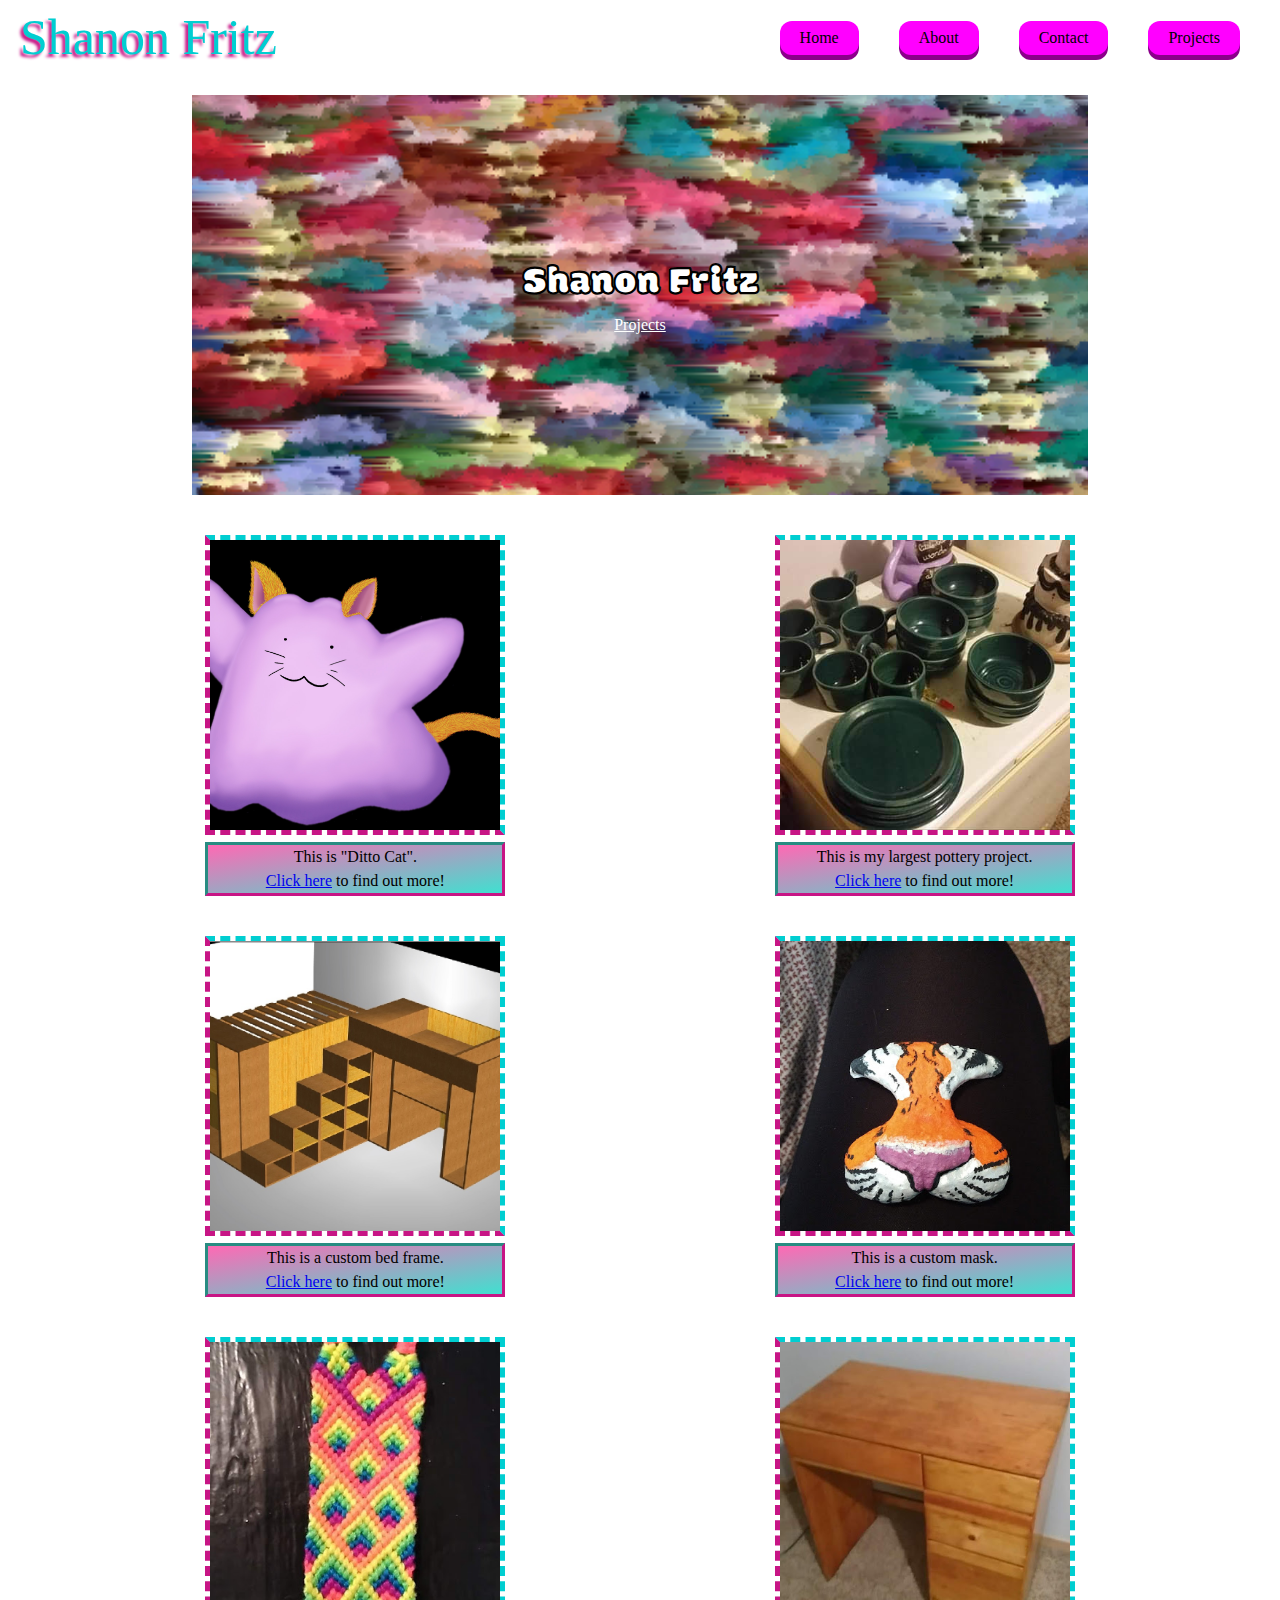
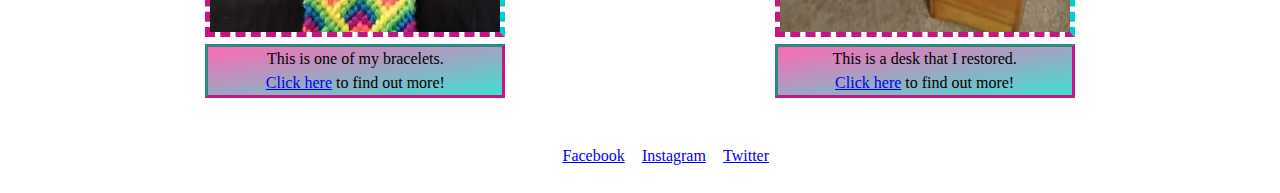
<file: index.html>
<!DOCTYPE html>
<html lang="en">
<head>
    <meta charset="UTF-8">
    <meta name="viewport" content="width=device-width, initial-scale=1.0">
    <title>Shanon Fritz</title>
    <link rel="stylesheet" href="style/index.css">
    <link href='https://fonts.googleapis.com/css?family=Modak' rel='stylesheet'>
</head>
<body>
    <div class="all">
        <div class="top">
            <div class="header">
                <header>
                    <h1>Shanon Fritz</h1>
                    <nav>
                        <a href="index.html">Home</a>
                        <a href="about.html">About</a>
                        <a href="#contact">Contact</a>
                        <a href="projects.html">Projects</a>
                    </nav>
                </header>
            </div>
            <div class="statement">
                <section>
                    <h2>Shanon Fritz</h2>
                    <nav>
                        <a href="#projects">Projects</a>
                    </nav>
                </section>
            </div>
        </div>
        <div id="projects">
            <div class="first">
                <img src="/pictures/ditto cat.jpg" alt="A digital drawing I did">
                <section>
                    <p>This is "Ditto Cat".<br><a href="projects.html#dittocat">Click here</a> to find out more!</p>
                </section>
            </div>
            <div class="second">
                <img src="/pictures/pottery.jpg" alt="My biggest pottery project">
                <section>
                    <p>This is my largest pottery project.<br><a href="projects.html#pottery">Click here</a> to find out more!</p>
                </section>
            </div>
            <div class="third">
                <img src="/pictures/dreambed.jpg" alt="This is the framwork for a bedframe">
                <section>
                    <p>This is a custom bed frame.<br><a href="projects.html#bedframe">Click here</a> to find out more!</p>
                </section>
            </div>
            <div class="forth">
                <img src="/pictures/mask.jpg" alt="A mask I made for Halloween one year">
                <section>
                    <p>This is a custom mask.<br><a href="projects.html#mask">Click here</a> to find out more!</p>
                </section>
            </div>
            <div class="fifth">
                <img src="/pictures/bracelet.jpg" alt="A bracelet I made to sell">
                <section>
                    <p>This is one of my bracelets.<br><a href="projects.html#bracelet">Click here</a> to find out more!</p>
                </section>
            </div>
            <div class="sixth">
                <img src="/pictures/desk.jpg" alt="A desk I restored">
                <section>
                    <p>This is a desk that I restored.<br><a href="projects.html#desk">Click here</a> to find out more!</p>
                </section>
            </div>
        </div>
        <footer id="contact">
            <div class="footer">
                <nav>
                    <a href="https://facebook.com" target="_blank">Facebook</a>
                    <a href="https://instagram.com" target="_blank">Instagram</a>
                    <a href="https://twitter.com" target="_blank">Twitter</a>
                </nav>
            </div>
        </footer>
    </div>
</body>
</html>
</file>
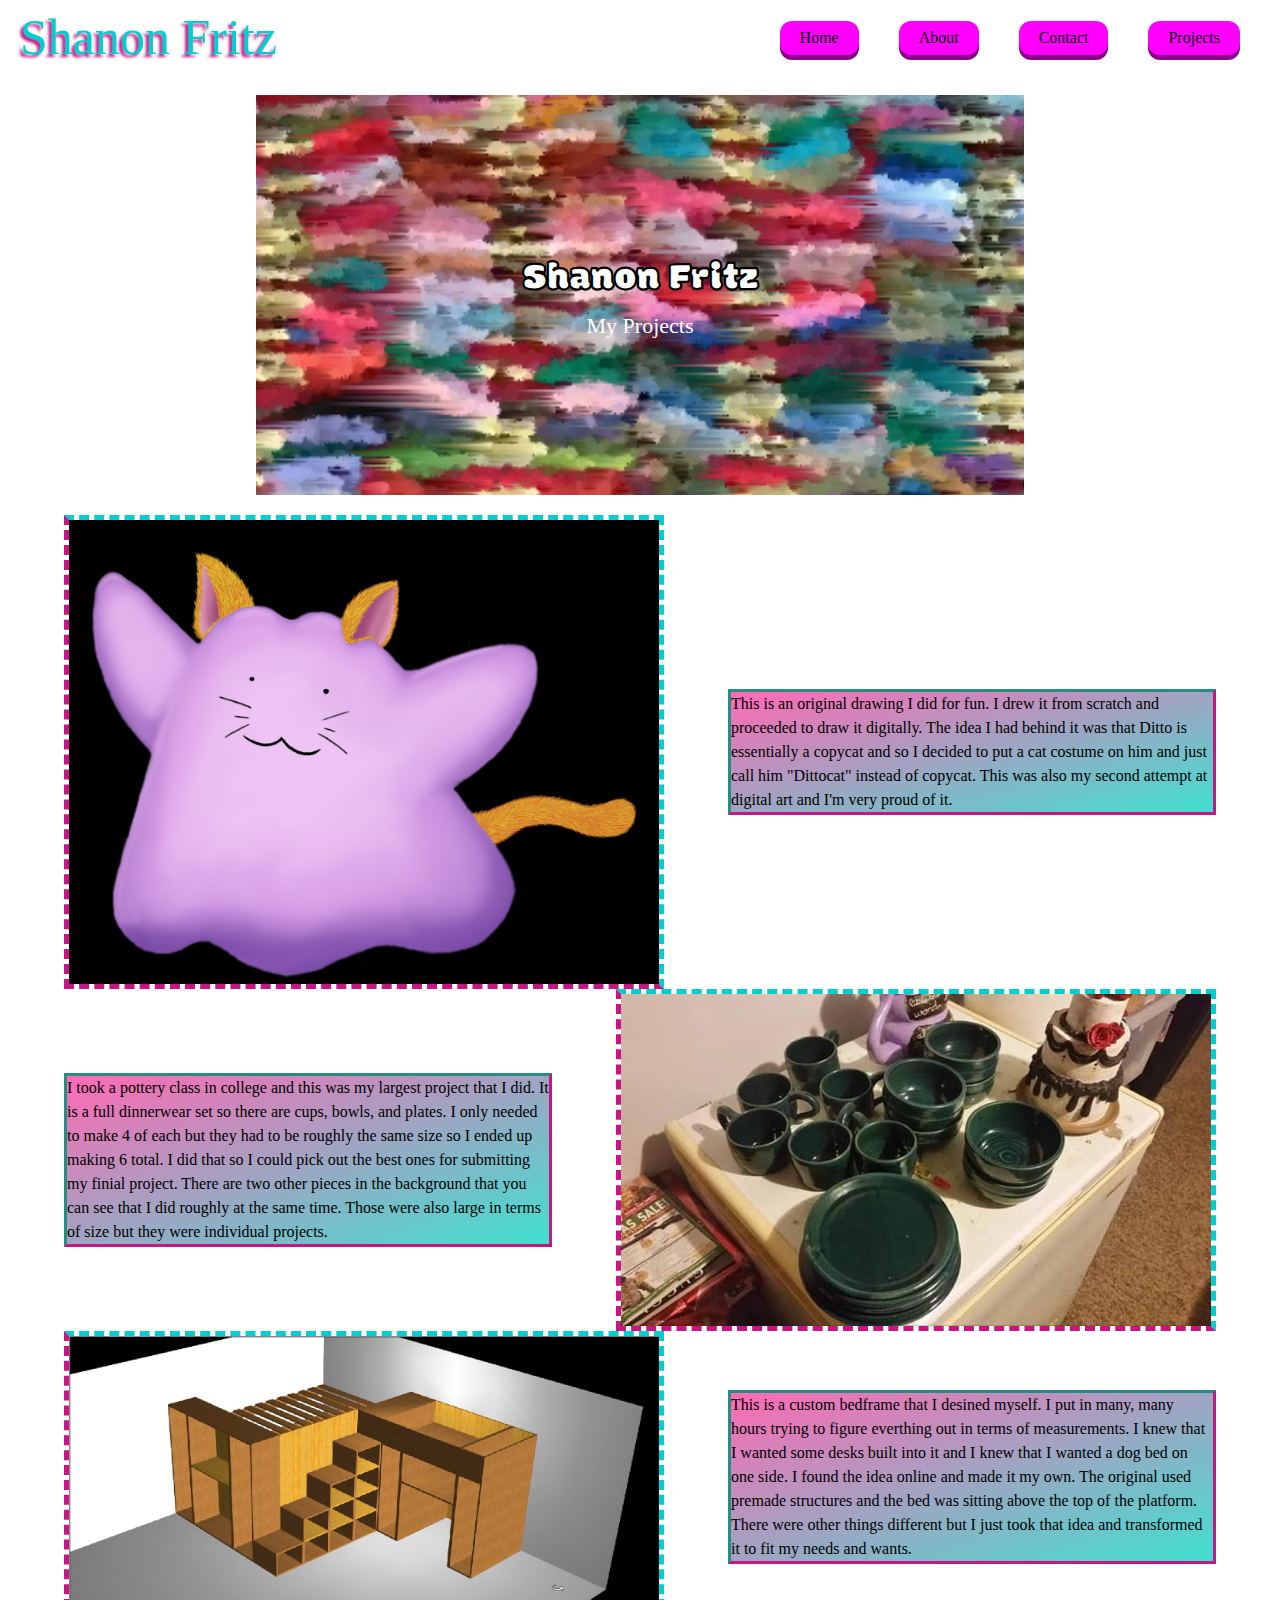
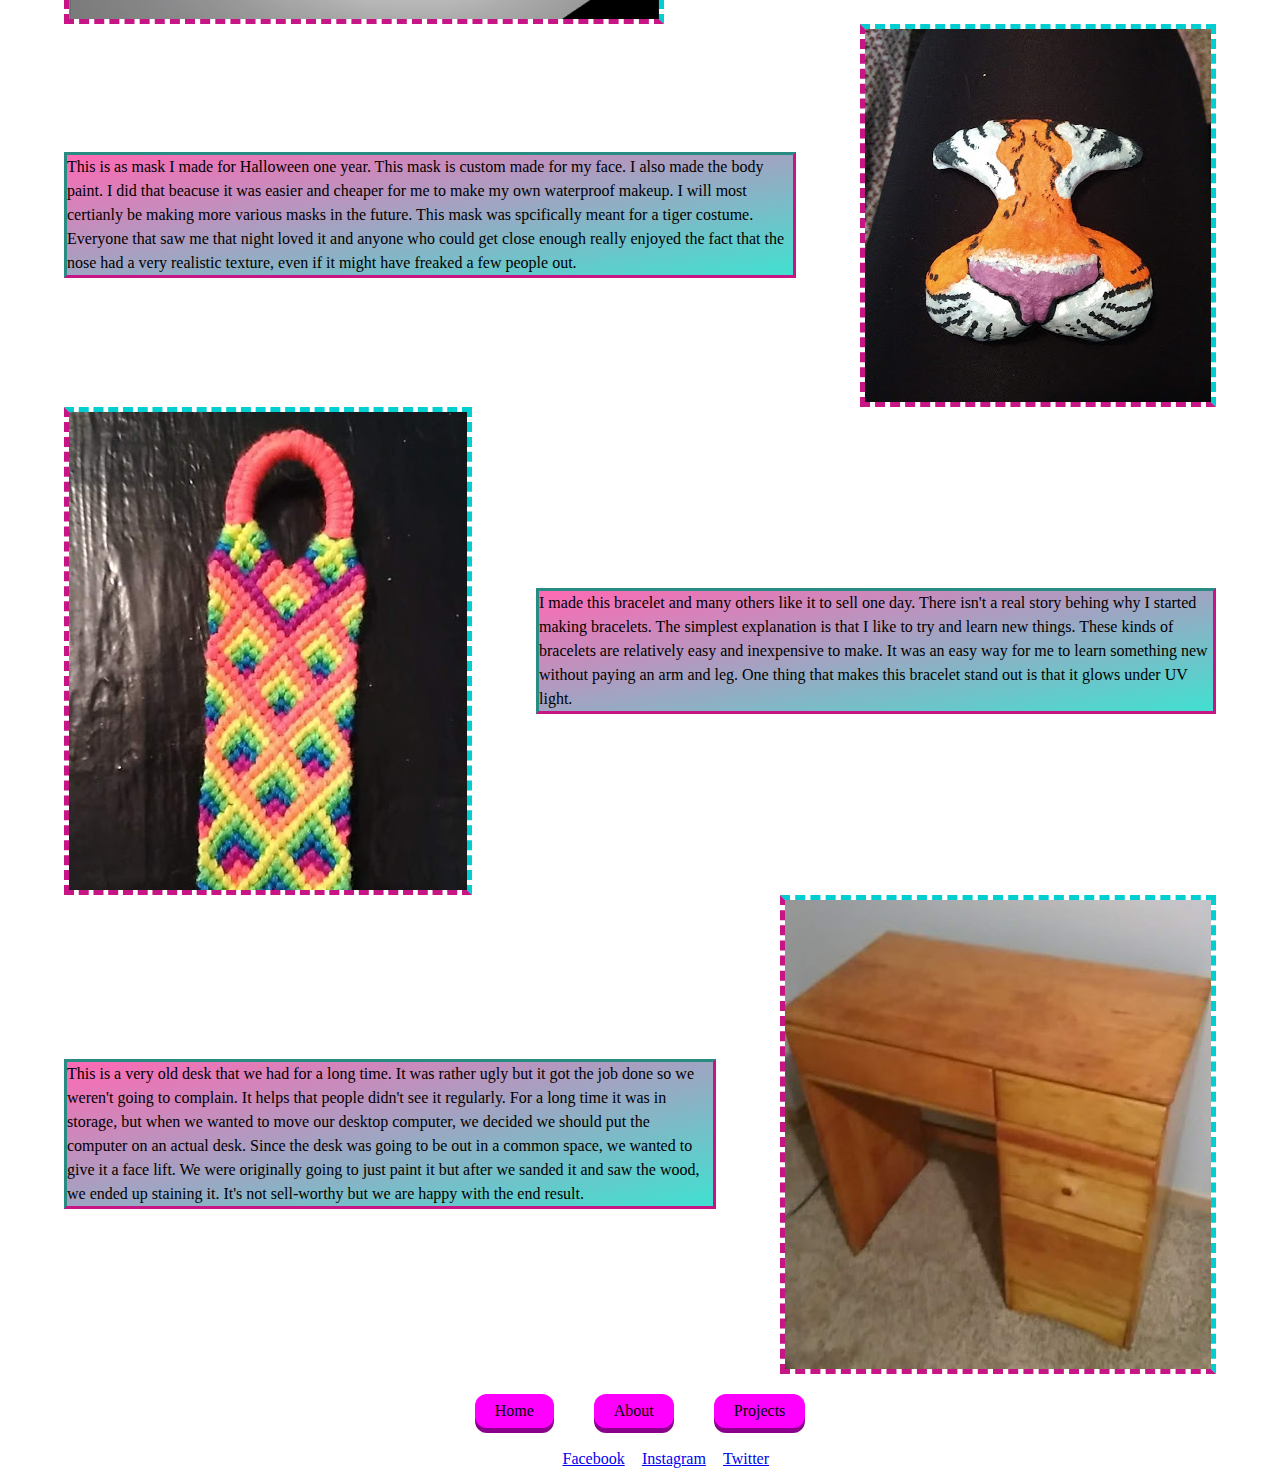
<file: projects.html>
<!DOCTYPE html>
<html lang="en">
<head>
    <meta charset="UTF-8">
    <meta name="viewport" content="width=device-width, initial-scale=1.0">
    <title>Projects</title>
    <link rel="stylesheet" href="style/projects.css">
    <link href='https://fonts.googleapis.com/css?family=Modak' rel='stylesheet'>
</head>
<body>
    <div>
        <div class="top">
            <div class="header">
                <header>
                    <h1>Shanon Fritz</h1>
                    <nav>
                        <a href="index.html">Home</a>
                        <a href="about.html">About</a>
                        <a href="#contact">Contact</a>
                        <a href="projects.html">Projects</a>
                    </nav>
                </header>
            </div>
            <div class="statement">
                <section>
                    <h2>Shanon Fritz</h2>
                    <p>My Projects</p>
                </section>
            </div>
        </div>
        <div id="projects">
            <div>
                <section id="dittocat">
                    <img src="/pictures/ditto cat.jpg" alt="A digital drawing I did">
                    <p>This is an original drawing I did for fun. I drew it from scratch 
                        and proceeded to draw it digitally. The idea I had behind it was that 
                        Ditto is essentially a copycat and so I decided to put a cat costume 
                        on him and just call him "Dittocat" instead of copycat. This was also 
                        my second attempt at digital art and I'm very proud of it.</p>
                </section>
            </div>
            <div>
                <section id="pottery">
                    <img src="/pictures/pottery.jpg" alt="My biggest pottery project">
                    <p>I took a pottery class in college and this was my largest project that 
                        I did. It is a full dinnerwear set so there are cups, bowls, and plates.
                         I only needed to make 4 of each but they had to be roughly the same 
                         size so I ended up making 6 total. I did that so I could pick out the 
                         best ones for submitting my finial project. There are two other pieces 
                         in the background that you can see that I did roughly at the same time. 
                         Those were also large in terms of size but they were individual projects.</p>
                </section>
            </div>
            <div>
                <section id="bedframe">
                    <img src="/pictures/dreambed.jpg" alt="This is the framwork for a bedframe">
                    <p>This is a custom bedframe that I desined myself. I put in many, many hours 
                        trying to figure everthing out in terms of measurements. I knew that I wanted 
                        some desks built into it and I knew that I wanted a dog bed on one side. 
                        I found the idea online and made it my own. The original used premade structures 
                        and the bed was sitting above the top of the platform. There were other things 
                        different but I just took that idea and transformed it to fit my needs and wants.</p>
                </section>
            </div>
            <div>
                <section id="mask">
                    <img src="/pictures/mask2.jpg" alt="A mask I made for Halloween one year">
                    <p>This is as mask I made for Halloween one year. This mask is custom 
                        made for my face. I also made the body paint. I did that beacuse it 
                        was easier and cheaper for me to make my own waterproof makeup. I 
                        will most certianly be making more various masks in the future. This 
                        mask was spcifically meant for a tiger costume. Everyone that saw me 
                        that night loved it and anyone who could get close enough really enjoyed 
                        the fact that the nose had a very realistic texture, even if it might 
                        have freaked a few people out.</p>
                </section>
            </div>
            <div>
                <section id="bracelet">
                    <img src="/pictures/bracelet2.jpg" alt="A bracelet I made to sell">
                    <p>I made this bracelet and many others like it to sell one day. There isn't 
                        a real story behing why I started making bracelets. The simplest explanation 
                        is that I like to try and learn new things. These kinds of bracelets are 
                        relatively easy and inexpensive to make. It was an easy way for me to learn 
                        something new without paying an arm and leg. One thing that makes this 
                        bracelet stand out is that it glows under UV light.</p>
                </section>
            </div>
            <div>
                <section id="desk">
                    <img src="/pictures/desk2.jpg" alt="A desk I restored">
                    <p>This is a very old desk that we had for a long time. It was rather ugly 
                        but it got the job done so we weren't going to complain. It helps that 
                        people didn't see it regularly. For a long time it was in storage, but 
                        when we wanted to move our desktop computer, we decided we should put 
                        the computer on an actual desk. Since the desk was going to be out in 
                        a common space, we wanted to give it a face lift. We were originally 
                        going to just paint it but after we sanded it and saw the wood, we 
                        ended up staining it. It's not sell-worthy but we are happy with the end result.</p>
                </seciton>
            </div>
        </div>
        <div id="contact">
            <div class="footer">
                <nav class="normal">
                    <a href="index.html">Home</a>
                    <a href="about.html">About</a>
                    <a href="projects.html">Projects</a> 
                </nav>
                <nav class="social">
                    <a href="https://facebook.com" target="_blank">Facebook</a>
                    <a href="https://instagram.com" target="_blank">Instagram</a>
                    <a href="https://twitter.com" target="_blank">Twitter</a>
                </nav>
            </div>
        </div>
    </div>
</body>
</html>
</file>
<file: style/index.css>
/* Add CSS styling here */
html, body, div, span, applet, object, iframe,  
h1, h2, h3, h4, h5, h6, p, blockquote, pre,  
a, abbr, acronym, address, big, cite, code,  
del, dfn, em, img, ins, kbd, q, s, samp,  
small, strike, strong, sub, sup, tt, var,  
b, u, i, center,  
dl, dt, dd, ol, ul, li,  
fieldset, form, label, legend,  
table, caption, tbody, tfoot, thead, tr, th, td,  
article, aside, canvas, details, embed,  
figure, figcaption, footer, header, hgroup,  
menu, nav, output, ruby, section, summary,  
time, mark, audio, video {  
margin: 0;  
padding: 0;     
font: inherit;  
vertical-align: baseline;  
}

* {
    box-sizing: border-box;
}

html {
    font-size: 62.5%;
}

body {
    line-height: 1.5;
    font-size: 1.6rem;
}

/* header */

.header {
    padding-right: 20px;
    padding-left: 20px;
}

header {
    display: flex;
    justify-content: space-between;
}

h1 {
    font-size: 5rem;
    color: darkturquoise;
    text-shadow: -3px 3px 3px mediumvioletred;
}

header nav {
    display: flex;
    align-self: center;
}

header nav a {
    margin-left: 20px;
    margin-right: 20px;
    background-color: magenta;
    border: none;
    color: black;
    text-align: center;
    padding: 5px 20px;
    border-radius: 12px;
    box-shadow: 0 5px darkmagenta;
    text-decoration: none;
}

header nav a:hover {
    background-color: hotpink;
    box-shadow: 0 5px mediumvioletred;
    text-shadow: 0 0 5px #595959;
}

header nav a:active {
    background-color: magenta;
    box-shadow: 0 5px darkmagenta;
    transform: translateY(4px);
}

/* end of header */

/* start statement */

.statement section {
    background: url(/pictures/backsplash.jpg) no-repeat center fixed;
    height: 400px;
    background-size: cover;
    margin: 0 15% auto;
    display: flex;
    justify-content: center;
    align-items: center;
    flex-direction: column;
}

.statement {
    margin-top: 20px;
    margin-bottom: 20px;
}

.statement section h2 {
    -webkit-text-stroke-width: 1px;
    -webkit-text-stroke-color: black;
    -webkit-text-fill-color: white;
    font-size: 4rem;
    font-weight: bold;
    font-family: Modak;
}

.statement section nav a {
    color: white;
}

/* end statement */

/* start projects */

#projects img {
    width: 300px;
    height: 300px;
    object-fit: scale-down;
    object-fit: cover;
    overflow: hidden;
    border: 5px dashed;
    border-color: darkturquoise darkturquoise mediumvioletred mediumvioletred;
}

#projects {
    display: flex;
    flex-wrap: wrap;
    justify-content: space-evenly;
}

#projects div {
    margin-left: 5%;
    margin-right: 5%;
    margin-top: 20px;
    margin-bottom: 20px;
}

#projects p {
    text-align: center;
}

#projects section{
    border-style: inset;
    border-color: turquoise mediumvioletred mediumvioletred turquoise;
    border-width: 3px;
    background-image: linear-gradient(to bottom right, hotpink, turquoise);
}

/* end prjects */

/* footer start */

footer {
    display:flex;
    justify-content: center;
    margin: 2% 0;
}

#contact {
    padding: 0 2%;
    display: flex;
}

.footer nav {
    display: flex;
    justify-content: space-around;
}

.footer a {
    display: flex;
    justify-content: space-between;
    padding: 0 5%;
}

/* end footer */

/* media queries */

@media(max-width: 800px) {
    header {
      display: flex;
      flex-direction: column;
      align-items: center;
    }

    .statement section {
        margin: 0 5% auto;
    }
  }
  
  @media(max-width: 500px) {
    .header nav {
      display: flex;
    }
    
    .header nav a {
      display: flex;
      justify-content: space-between;
    }

    .statement section {
        margin: 0 5% auto;
        height: 300px;
    }
  }
</file>
<file: style/projects.css>
html, body, div, span, applet, object, iframe,  
h1, h2, h3, h4, h5, h6, p, blockquote, pre,  
a, abbr, acronym, address, big, cite, code,  
del, dfn, em, img, ins, kbd, q, s, samp,  
small, strike, strong, sub, sup, tt, var,  
b, u, i, center,  
dl, dt, dd, ol, ul, li,  
fieldset, form, label, legend,  
table, caption, tbody, tfoot, thead, tr, th, td,  
article, aside, canvas, details, embed,  
figure, figcaption, footer, header, hgroup,  
menu, nav, output, ruby, section, summary,  
time, mark, audio, video {  
margin: 0;  
padding: 0;     
font: inherit;  
vertical-align: baseline;  
}

* {
    box-sizing: border-box;
}

html {
    font-size: 62.5%;
}

body {
    line-height: 1.5;
    font-size: 1.6rem;
}

/* header */

.header {
    padding-right: 20px;
    padding-left: 20px;
}

header {
    display: flex;
    justify-content: space-between;
}

h1 {
    font-size: 5rem;
    color: darkturquoise;
    text-shadow: -3px 3px 3px mediumvioletred;
}

header nav {
    display: flex;
    align-self: center;
}

header nav a {
    margin-left: 20px;
    margin-right: 20px;
    background-color: magenta;
    border: none;
    color: black;
    text-align: center;
    padding: 5px 20px;
    border-radius: 12px;
    box-shadow: 0 5px darkmagenta;
    text-decoration: none;
}

header nav a:hover {
    background-color: hotpink;
    box-shadow: 0 5px mediumvioletred;
    text-shadow: 0 0 5px #595959;
}

header nav a:active {
    background-color: magenta;
    box-shadow: 0 5px darkmagenta;
    transform: translateY(4px);
}

/* end of header */

/* start statement */

.statement section {
    background: url(/pictures/backsplash.jpg) no-repeat center fixed;
    height: 400px;
    background-size: cover;
    margin: 0 20% auto;
    display: flex;
    justify-content: center;
    align-items: center;
    flex-direction: column;
}

.statement {
    margin-top: 20px;
    margin-bottom: 20px;
}

.statement section h2 {
    -webkit-text-stroke-width: 1px;
    -webkit-text-stroke-color: black;
    -webkit-text-fill-color: white;
    font-size: 4rem;
    font-weight: bold;
    font-family: Modak;
}

.statement section p {
    font-size: 2.2rem;
    color: white;
}

/* end statement */

/* start project */

#projects div {
    display: flex;
    flex-direction: column;
}

#projects img {
    width: 600px;
}

#dittocat, #bedframe, #bracelet {
    display: flex;
    align-items: center;
}

#pottery, #mask, #desk {
    display: flex;
    flex-direction: row-reverse;
    align-items: center;
}

#projects div section img {
    margin: 0 5% auto;
    display: flex;
    border: 5px dashed;
    border-color: darkturquoise darkturquoise mediumvioletred mediumvioletred;
}

#dittocat p, #bedframe p, #bracelet p {
    margin-right: 5%;
    height: fit-content;
    border-style: inset;
    border-color: turquoise mediumvioletred mediumvioletred turquoise;
    border-width: 3px;
    background-image: linear-gradient(to bottom right, hotpink, turquoise);
}

#pottery p, #mask p, #desk p {
    margin-left: 5%;
    height: fit-content;
    border-style: inset;
    border-color: turquoise mediumvioletred mediumvioletred turquoise;
    border-width: 3px;
    background-image: linear-gradient(to bottom right, hotpink, turquoise);
}

/* end projects */

/* start footer */

.footer {
    display: flex;
    flex-direction: column;
    align-items: center;
}

.normal {
    display: flex;
    align-self: center;
    margin-bottom: 5%;
    margin-top: 2%;
}

.normal a {
    margin-left: 20px;
    margin-right: 20px;
    background-color: magenta;
    border: none;
    color: black;
    text-align: center;
    padding: 5px 20px;
    border-radius: 12px;
    box-shadow: 0 5px darkmagenta;
    text-decoration: none;
}

.normal a:hover {
    background-color: hotpink;
    box-shadow: 0 5px mediumvioletred;
    text-shadow: 0 0 5px #595959;
}

.normal a:active {
    background-color: magenta;
    box-shadow: 0 5px darkmagenta;
    transform: translateY(4px);
}

.social {
    display: flex;
    justify-content: space-around;
}

.social a {
    display: flex;
    justify-content: space-between;
    padding: 0 5%;
}

#contact {
    padding: 0 2%;
    display: flex;
    justify-content: center;
    margin: 1% 0;
}
</file>
